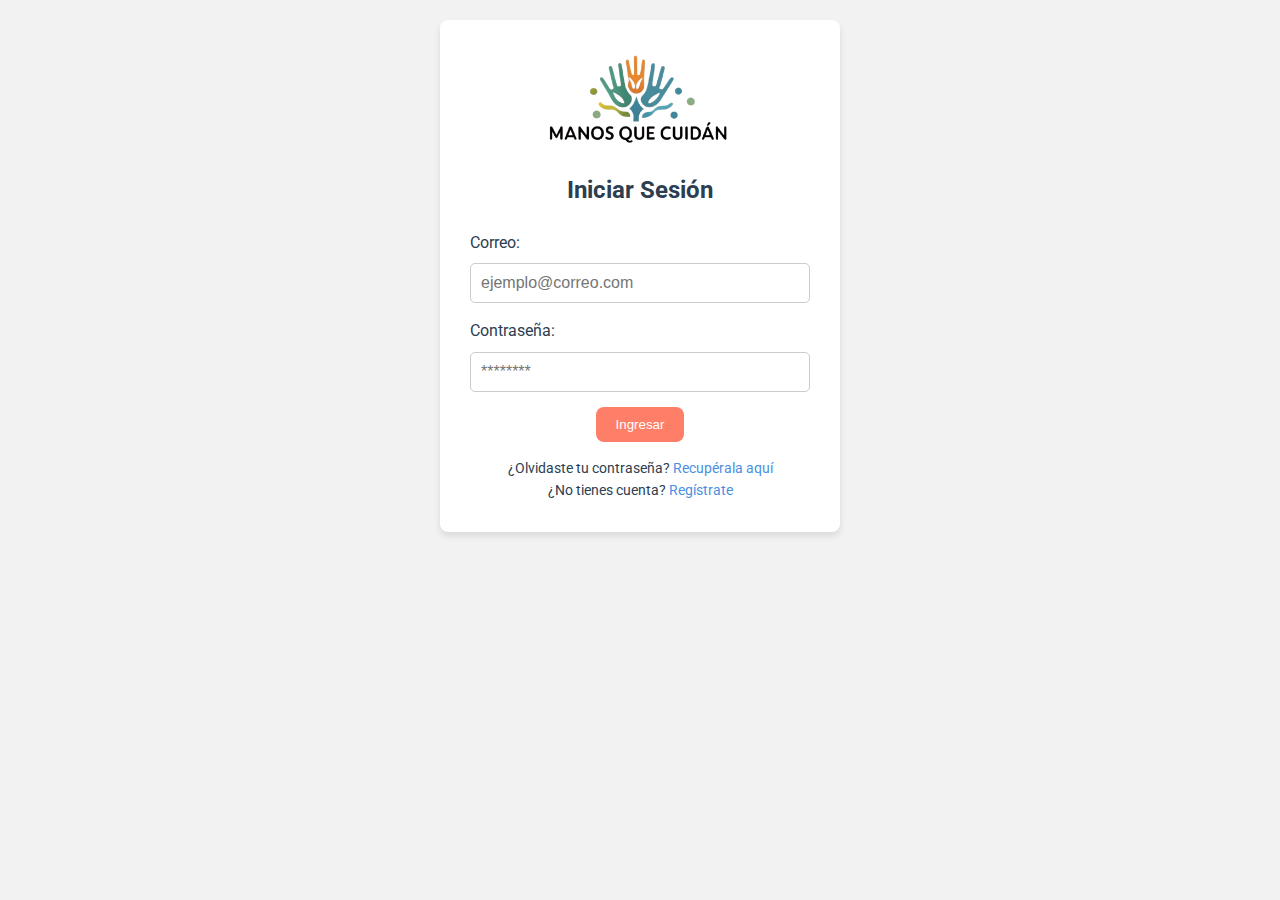
<file: redsas/LOGIN/login.html>
<!DOCTYPE html>
<html lang="es">
<head>
  <meta charset="UTF-8">
  <meta name="viewport" content="width=device-width, initial-scale=1.0">
  <title>Login - Manos que Cuidan</title>
<link rel="stylesheet" href="style.css" />
  <!--  -->
</head>
<link rel="icon" href="/redsas/IMG/favicon-32x32.png" type="image/png">
<body>
  <div class="login-card">
    <img src="../IMG/manos que cuidan.png" alt="Logo">
    <h2>Iniciar Sesión</h2>

    <form id="loginForm">
      <div class="form-group">
        <label for="email">Correo:</label>
        <input type="email" id="email" required placeholder="ejemplo@correo.com">
      </div>
      <div class="form-group">
        <label for="password">Contraseña:</label>
        <input type="password" id="password" required placeholder="********">
      </div>
      <button type="submit" class="btn">Ingresar</button>
    </form>

    <div class="extra-links">
      <p>¿Olvidaste tu contraseña? <a href="#">Recupérala aquí</a></p>
      <p>¿No tienes cuenta? <a href="#">Regístrate</a></p>
    </div>
  </div>
</body>
<script src="login.js"></script>
</html>
</file>
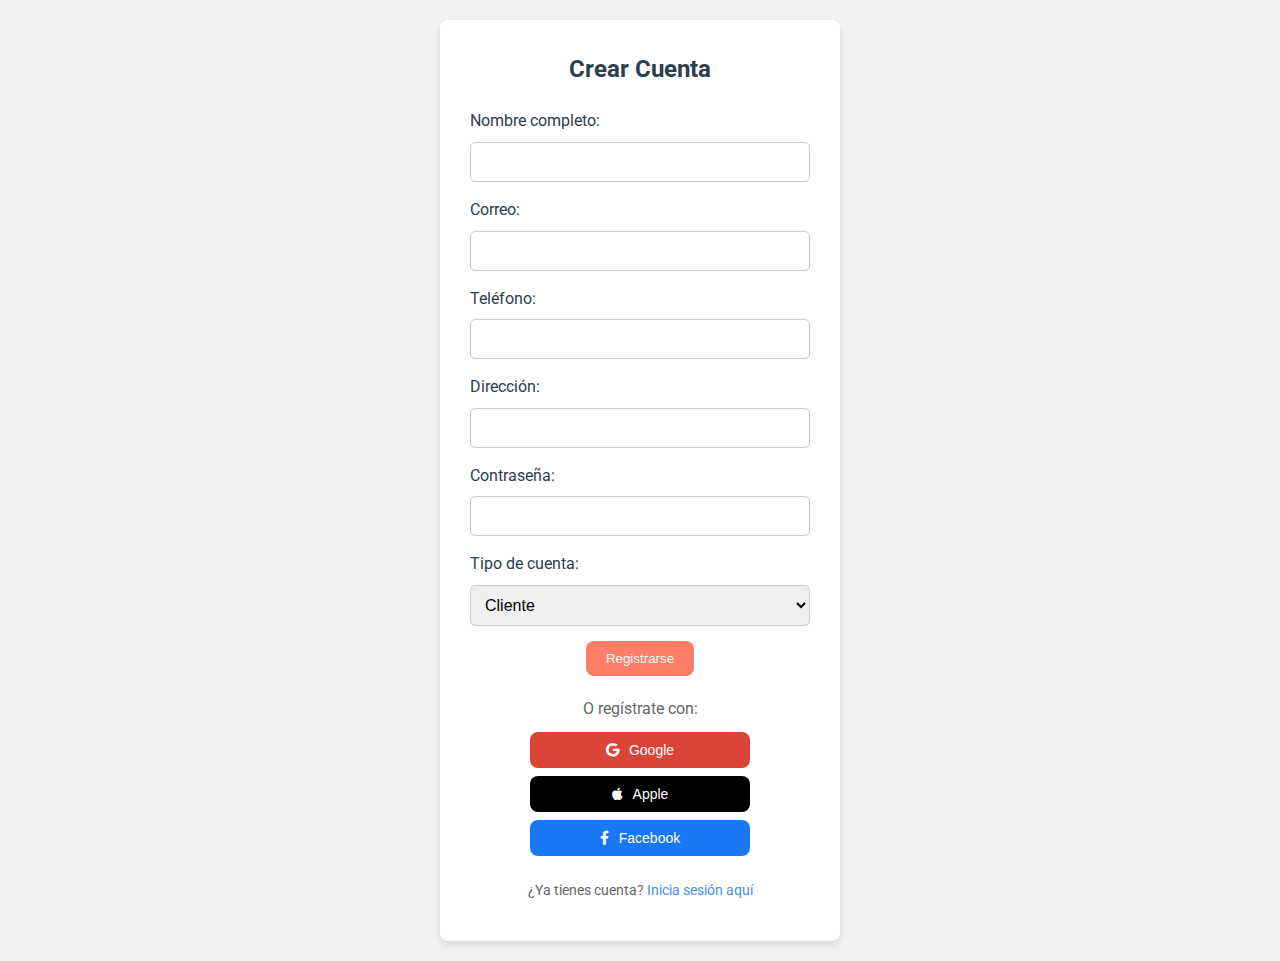
<file: redsas/LOGIN/registro.html>
<!DOCTYPE html>
<html lang="es">
<head>
  <meta charset="UTF-8">
  <meta name="viewport" content="width=device-width, initial-scale=1.0">
  <title>Registro - Manos que Cuidan</title>
 <link rel="stylesheet" href="style.css" />
  
</head>
<link rel="icon" href="/redsas/IMG/favicon-32x32.png" type="image/png">
<body>
    <link rel="stylesheet" href="https://cdnjs.cloudflare.com/ajax/libs/font-awesome/5.15.4/css/all.min.css">
  <div class="register-card">
    <h2>Crear Cuenta</h2>
    <form id="registerForm">
      <div class="form-group">
        <label for="nombre">Nombre completo:</label>
        <input type="text" id="nombre" required>
      </div>
      <div class="form-group">
        <label for="email">Correo:</label>
        <input type="email" id="email" required>
      </div>
      <div class="form-group">
        <label for="telefono">Teléfono:</label>
        <input type="text" id="telefono" required>
      </div>
      <div class="form-group">
        <label for="direccion">Dirección:</label>
        <input type="text" id="direccion" required>
      </div>
      <div class="form-group">
        <label for="password">Contraseña:</label>
        <input type="password" id="password" required>
      </div>
      <div class="form-group">
        <label for="rol">Tipo de cuenta:</label>
        <select id="rol" required>
          <option value="cliente">Cliente</option>
          <option value="usuario">Trabajador</option>
        </select>
      </div>
      <button type="submit" class="btn">Registrarse</button>
    </form>

    <!-- Login Social -->
    <div class="social-login">
      <p>O regístrate con:</p>
        <button class="google"><i class="fab fa-google"></i> Google</button>
        <button class="apple"><i class="fab fa-apple"></i> Apple</button>
        <button class="facebook"><i class="fab fa-facebook-f"></i> Facebook</button>
    <div class="extra-links">
      <p>¿Ya tienes cuenta? <a href="login.html">Inicia sesión aquí</a></p>
    </div>
  </div>
</body>
<script src="registro.js"></script>
</html>
</file>
<file: redsas/LOGIN/style.css>
/* style.css - Solo login, registro y estrellas. Paleta ejecutiva */

/* Importar Google Fonts para tipografía moderna */
@import url("https://fonts.googleapis.com/css2?family=Roboto:ital,wght@0,400;0,500;0,700;1,400&display=swap");

/* Variables CSS para la paleta ejecutiva */
:root {
  --primary-color: #ff7e67; /* Coral suave para CTAs */
  --secondary-color: #4a90e2; /* Azul cielo para profesionalismo */
  --accent-color: #7ed6a5; /* Verde menta para bienestar */
  --background-color: #f2f2f2; /* Gris claro para fondo */
  --text-color: #2c3e50; /* Gris oscuro para texto */
  --light-text: #666; /* Texto secundario */
  --white: #fff;
  --shadow-color: rgba(0, 0, 0, 0.1);
  --danger-color: #e74c3c; /* Rojo para botones de emergencia/cancelar */
  --google-color: #db4437; /* Rojo Google */
  --apple-color: #000; /* Negro Apple */
  --facebook-color: #1877f2; /* Azul Facebook */
  --transition-speed: 0.3s;
  --border-radius: 8px;
  --font-base: "Roboto", sans-serif;
  --font-size-base: 16px;
  --font-size-h1: 32px;
  --font-size-h2: 24px;
  --font-size-h3: 20px;
}

/* Modo oscuro eliminado */

/* Reset y estilos base */
* {
  margin: 0;
  padding: 0;
  box-sizing: border-box;
}

body {
  font-family: var(--font-base);
  line-height: 1.6;
  color: var(--text-color);
  background-color: var(--background-color);
  font-size: var(--font-size-base);
  scroll-behavior: smooth;
}

/* Estilos de accesibilidad para foco */
a:focus,
button:focus,
input:focus,
select:focus,
textarea:focus {
  outline: 2px solid var(--accent-color);
  outline-offset: 2px;
}

/* Botones principales y sociales */
.btn,
.social-login button {
  display: inline-block;
  background-color: var(--primary-color);
  color: var(--white);
  padding: 10px 20px;
  border-radius: var(--border-radius);
  border: none;
  text-decoration: none;
  font-weight: 500;
  cursor: pointer;
  transition: background-color var(--transition-speed) ease,
    box-shadow var(--transition-speed) ease;
}

.btn:hover,
.social-login button:hover {
  background-color: #e66450;
  box-shadow: 0 4px 8px var(--shadow-color);
}

.social-login .google {
  background-color: var(--google-color);
}
.social-login .google:hover {
  background-color: #c1352e;
}
.social-login .apple {
  background-color: var(--apple-color);
}
.social-login .apple:hover {
  background-color: #333;
}
.social-login .facebook {
  background-color: var(--facebook-color);
}
.social-login .facebook:hover {
  background-color: #1565c0;
}

/* Centrar los botones sociales */
.social-login {
  margin-top: 20px;
  display: flex;
  flex-direction: column;
  align-items: center;
}
.social-login p {
  margin-bottom: 10px;
  color: var(--light-text);
}
.social-login button {
  display: flex;
  align-items: center;
  justify-content: center;
  gap: 10px;
  font-size: 14px;
  padding: 10px 20px;
  margin-bottom: 8px;
  width: 220px;
  max-width: 100%;
}

/* Formularios login y registro */
.register-card,
.login-card {
  width: 100%;
  max-width: 400px;
  margin: 20px auto;
  padding: 30px;
  background: var(--white);
  border-radius: var(--border-radius);
  box-shadow: 0 4px 6px var(--shadow-color);
  text-align: center;
  animation: fadeIn 1s ease-out;
}
.register-card label,
.login-card label {
  display: block;
  font-size: 16px;
  margin-bottom: 8px;
  color: var(--text-color);
  text-align: left;
}
.register-card input,
.register-card select,
.login-card input {
  width: 100%;
  padding: 10px;
  border: 1px solid #ccc;
  border-radius: 5px;
  font-size: 16px;
  margin-bottom: 15px;
  transition: border-color var(--transition-speed) ease,
    box-shadow var(--transition-speed) ease;
}
.register-card input:focus,
.register-card select:focus,
.login-card input:focus {
  border-color: var(--accent-color);
  box-shadow: 0 0 5px rgba(126, 214, 165, 0.3);
}
.form-group.error input,
.form-group.error select {
  border-color: var(--danger-color);
}
.form-group.error::after {
  content: attr(data-error);
  color: var(--danger-color);
  font-size: 12px;
  display: block;
  margin-top: 5px;
}

/* Ajuste para botones sociales */
.social-login button {
  display: flex;
  align-items: center;
  justify-content: center;
  gap: 10px;
  font-size: 14px;
  padding: 10px;
}

/* Login y Registro */
.login-card,
.register-card {
  width: 100%;
  max-width: 400px;
  padding: 30px;
  text-align: center;
}

.login-card img {
  max-width: 200px;
  margin-bottom: 20px;
}

.login-card h2,
.register-card h2 {
  font-size: var(--font-size-h2);
  color: var(--text-color);
  margin-bottom: 20px;
}

.extra-links {
  margin-top: 15px;
  font-size: 14px;
}

.extra-links a {
  color: var(--secondary-color);
  text-decoration: none;
  transition: color var(--transition-speed) ease;
}

.extra-links a:hover {
  color: var(--primary-color);
}

.social-login {
  margin-top: 20px;
}

.social-login p {
  margin-bottom: 10px;
  color: var(--light-text);
}

/* Perfil (admin, clientes, usuarios) */
.profile-pic {
  text-align: center;
  margin-bottom: 20px;
}

.profile-pic img {
  width: 120px;
  height: 120px;
  border-radius: 50%;
  object-fit: cover;
  border: 3px solid var(--accent-color);
}

.form-actions {
  display: flex;
  flex-wrap: wrap;
  gap: 10px;
  justify-content: space-between;
}

/* Filtros (admin, clientes) */
.filter-bar {
  display: flex;
  flex-wrap: wrap;
  gap: 15px;
  margin-bottom: 20px;
}

.filter-bar label {
  font-size: 14px;
  color: var(--text-color);
  margin-right: 10px;
  display: flex;
  align-items: center;
}

.filter-bar select,
.filter-bar input {
  padding: 8px;
  border-radius: 5px;
  border: 1px solid #ccc;
  font-size: 14px;
}

/* Estrellas de calificación */
.stars {
  display: flex;
  gap: 5px;
  margin-bottom: 15px;
}
.stars span {
  font-size: 2rem;
  cursor: pointer;
  color: #ccc;
  transition: color var(--transition-speed) ease;
}
.stars span.active {
  color: #f1c40f; /* Dorado para calificaciones */
}

/* Chat (usuarios) */
.chat-box {
  max-width: 600px;
  margin: 20px auto;
  background: var(--white);
  border-radius: var(--border-radius);
  box-shadow: 0 4px 6px var(--shadow-color);
}

.chat-messages {
  max-height: 400px;
  overflow-y: auto;
  padding: 15px;
  background: #f8f9fa;
  border-bottom: 1px solid #ddd;
}

.msg {
  margin-bottom: 10px;
  padding: 10px 15px;
  border-radius: var(--border-radius);
  max-width: 80%;
}

.msg.admin {
  background-color: var(--secondary-color);
  color: var(--white);
  margin-right: 10%;
}

.msg.user {
  background-color: var(--primary-color);
  color: var(--white);
  margin-left: 10%;
  text-align: right;
}

.chat-form {
  display: flex;
  gap: 10px;
  padding: 15px;
}

.chat-form input {
  flex: 1;
}

/* Gráficas (admin) */
.dashboard-charts {
  display: grid;
  grid-template-columns: repeat(auto-fit, minmax(300px, 1fr));
  gap: 20px;
  margin-top: 20px;
}

.chart-card canvas {
  max-height: 300px;
}

/* Lista de promociones (admin) */
.promo-list {
  list-style: none;
  margin-top: 20px;
}

.promo-list li {
  background: var(--white);
  padding: 15px;
  border-radius: var(--border-radius);
  box-shadow: 0 2px 4px var(--shadow-color);
  margin-bottom: 10px;
}

/* Footer (sección pública) */
footer {
  background-color: var(--secondary-color);
  color: var(--white);
  text-align: center;
  padding: 20px;
  font-size: 14px;
  margin-top: 40px;
}

/* Botón "Volver arriba" (sección pública) */
.back-to-top {
  position: fixed;
  bottom: 20px;
  right: 20px;
  background-color: var(--primary-color);
  color: var(--white);
  width: 40px;
  height: 40px;
  border-radius: 50%;
  display: flex;
  align-items: center;
  justify-content: center;
  text-decoration: none;
  opacity: 0;
  transition: opacity var(--transition-speed) ease,
    transform var(--transition-speed) ease;
}

.back-to-top.visible {
  opacity: 0.8;
}

.back-to-top:hover {
  opacity: 1;
  transform: translateY(-5px);
}

/* Media Queries para responsividad */
@media (max-width: 1024px) {
  .content-section,
  .main-content {
    padding: 0 15px;
    margin-left: 0;
  }
  .sidebar {
    transform: translateX(-100%);
  }
}

@media (max-width: 768px) {
  .top-bar {
    flex-direction: column;
    gap: 10px;
    text-align: center;
  }
  .main-header {
    flex-direction: column;
    gap: 15px;
    text-align: center;
  }
  .nav-menu {
    flex-direction: column;
    align-items: center;
    gap: 10px;
  }
  .hero-slider {
    height: 250px;
  }
  .overlay-content h1 {
    font-size: 28px;
  }
  .overlay-content p {
    font-size: 16px;
  }
  .services-container,
  .modal-grid,
  .dashboard-cards,
  .dashboard-charts {
    grid-template-columns: 1fr;
  }
  .sidebar {
    width: 200px;
  }
  .chat-messages {
    max-height: 300px;
  }
  .login-card,
  .register-card {
    padding: 20px;
    max-width: 350px;
  }
}

@media (max-width: 480px) {
  :root {
    --font-size-h1: 28px;
    --font-size-h2: 22px;
    --font-size-h3: 18px;
  }
  .content-section h2,
  .main-content h1,
  .login-card h2,
  .register-card h2 {
    font-size: var(--font-size-h2);
  }
  .card h3,
  .chart-card h2 {
    font-size: var(--font-size-h3);
  }
  .btn,
  .btn1,
  .btn-secondary,
  .btn-danger,
  .social-login button {
    padding: 8px 16px;
    width: 100%;
  }
  .filter-bar,
  .form-actions,
  .chat-form {
    flex-direction: column;
  }
  .styled-table th,
  .styled-table td {
    font-size: 12px;
    padding: 8px;
  }
  .stars span {
    font-size: 1.5rem;
  }
  .msg {
    max-width: 90%;
  }
  .login-card img {
    max-width: 150px;
  }
}

/* Clases de utilidad */
.text-center {
  text-align: center;
}

.mt-20 {
  margin-top: 20px;
}

.mb-20 {
  margin-bottom: 20px;
}
.login-card::before,
.register-card::before {
  content: "";
  position: absolute;
  top: 0;
  left: 0;
  width: 100%;
  height: 100%;
  background-image: radial-gradient(2px 2px at 20px 30px, #fff, transparent),
    radial-gradient(2px 2px at 40px 70px, #fff, transparent),
    radial-gradient(1px 1px at 90px 130px, #fff, transparent),
    radial-gradient(1px 1px at 130px 80px, #fff, transparent),
    radial-gradient(2px 2px at 160px 30px, #fff, transparent);
  background-repeat: repeat;
  background-size: 200px 150px;
  opacity: 0.08; /* Casi invisible, pero se siente */
  z-index: -1;
  pointer-events: none;
  animation: twinkle 8s ease-in-out infinite alternate;
  filter: blur(0.3px);
}

@keyframes twinkle {
  0% {
    opacity: 0.06;
  }
  100% {
    opacity: 0.1;
  }
}
</file>
